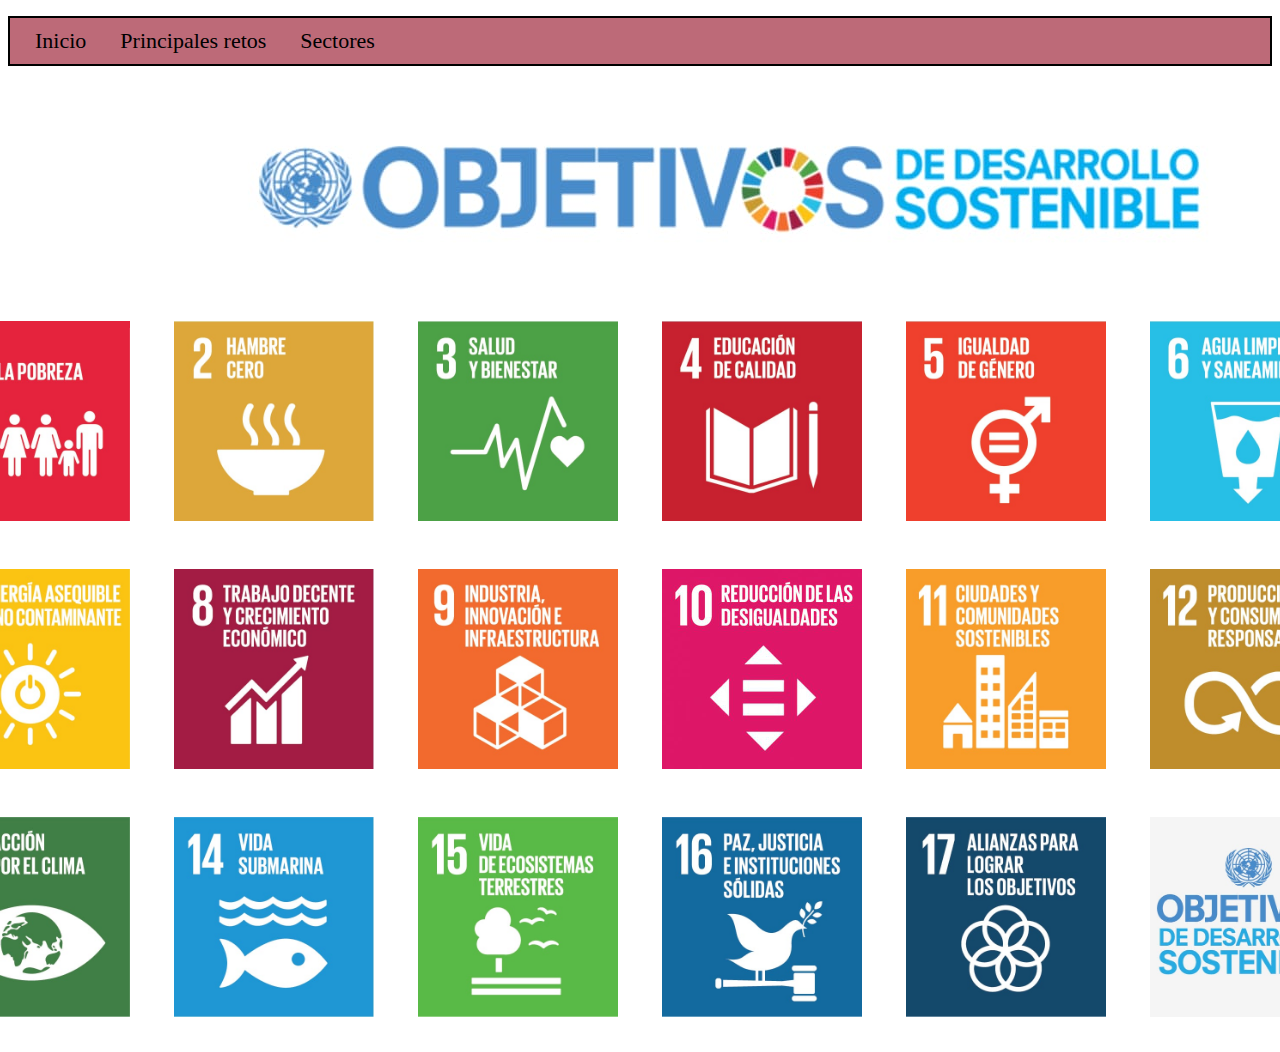
<file: sostenibilidad/index.html>
<!DOCTYPE html>
<html lang="en">
<head>
    <meta charset="UTF-8">
    <meta name="viewport" content="width=device-width, initial-scale=1.0">
    <title>Desarrollo sostenible</title>
    <meta name="Jose david">
    <link rel="stylesheet" href="css/estilos.css">
</head>
<body>
    <ul>
        <li><a href="index.html">Inicio</a></li>
       <li><a href="principales_retos.html">Principales retos</a></li>
        <li><a href="sectores.html">Sectores</a></li>
    </ul>

    
        <img src="imagenes/inicio.jpg" id="inicial">
    

    <table>
        <tr>
            <td><a href="https://www.un.org/sustainabledevelopment/es/poverty/"><img src="imagenes/ods1.jpg"></td></a>
            <td><a href="https://www.un.org/sustainabledevelopment/es/hunger/"><img src="imagenes/ods2.jpg"></td></a>
            <td><a href="https://www.un.org/sustainabledevelopment/es/health/"><img src="imagenes/ods3.jpg" ></td></a>
            <td><a href="https://www.un.org/sustainabledevelopment/es/education/"><img src="imagenes/ods4.jpg" ></td></a>
            <td><a href="https://www.un.org/sustainabledevelopment/es/gender-equality/"><img src="imagenes/ods5.jpg" ></td></a>
            <td><a href="https://www.un.org/sustainabledevelopment/es/water-and-sanitation/"><img src="imagenes/ods6.jpg" ></td></a>
        </tr>
        <tr>
            <td><a href="https://www.un.org/sustainabledevelopment/es/energy/"><img src="imagenes/ods7.jpg"></td></a>
            <td><a href="https://www.un.org/sustainabledevelopment/es/economic-growth/"><img src="imagenes/ods8.jpg" ></td></a>
            <td><a href="https://www.un.org/sustainabledevelopment/es/infrastructure/"><img src="imagenes/ods9.jpg" ></td></a>
            <td><a href="https://www.un.org/sustainabledevelopment/es/inequality/"><img src="imagenes/ods10.jpg" ></td></a>
            <td><a href="https://www.un.org/sustainabledevelopment/es/cities/"><img src="imagenes/ods11.jpg" ></td></a>
            <td><a href="https://www.un.org/sustainabledevelopment/es/sustainable-consumption-production/"><img src="imagenes/ods12.jpg" ></td></a>
        </tr>
        <tr>
            <td><a href="https://www.un.org/sustainabledevelopment/es/climate-change-2/"><img src="imagenes/ods13.jpg" ></td></a>
            <td><a href="https://www.un.org/sustainabledevelopment/es/oceans/"><img src="imagenes/ods14.jpg"></td></a>
            <td><a href="https://www.un.org/sustainabledevelopment/es/biodiversity/"><img src="imagenes/ods15.jpg"></td></a>
            <td><a href="https://www.un.org/sustainabledevelopment/es/peace-justice/"><img src="imagenes/ods16.jpg"></td></a>
            <td><a href="https://www.un.org/sustainabledevelopment/es/globalpartnerships/"><img src="imagenes/ods17.jpg" ></td></a>
            <td><img src="imagenes/odsfinal.jpg" style=></td>
        </tr>
    </table>  
    
</body>
</html>
</file>
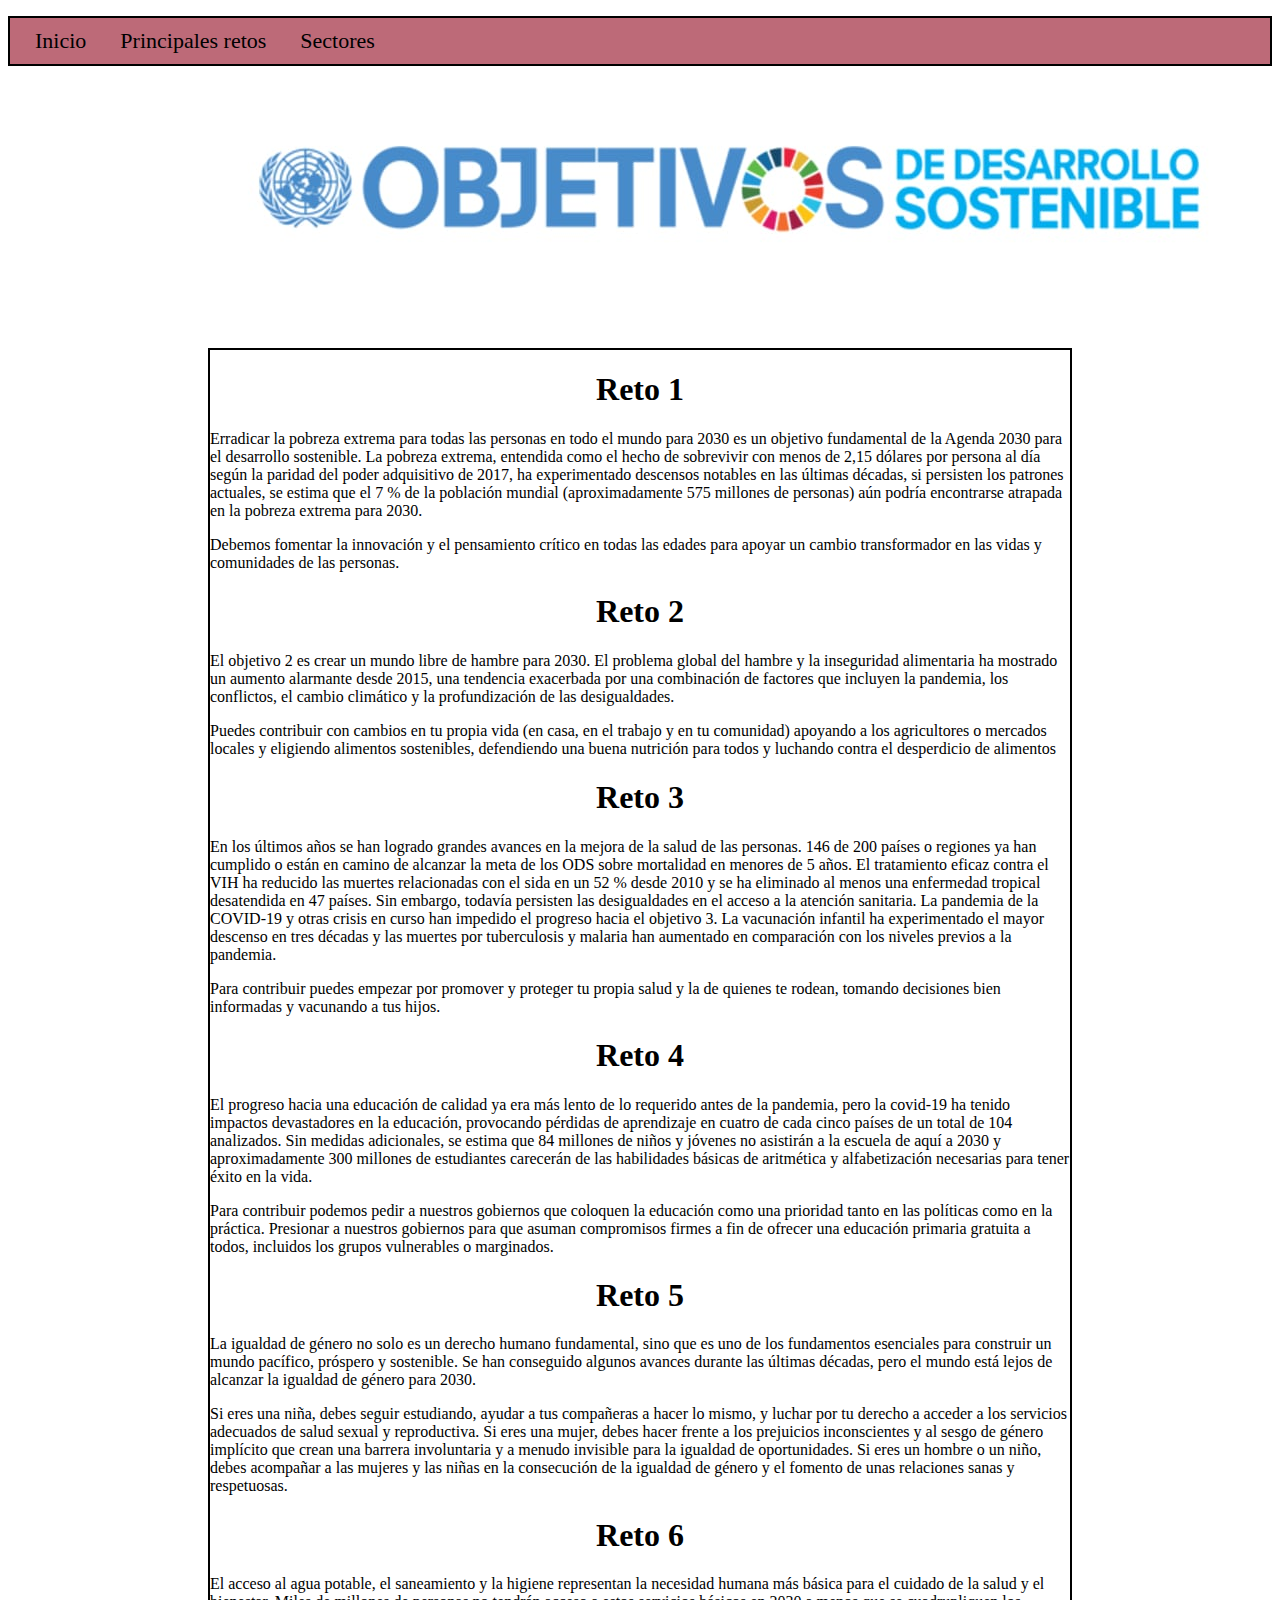
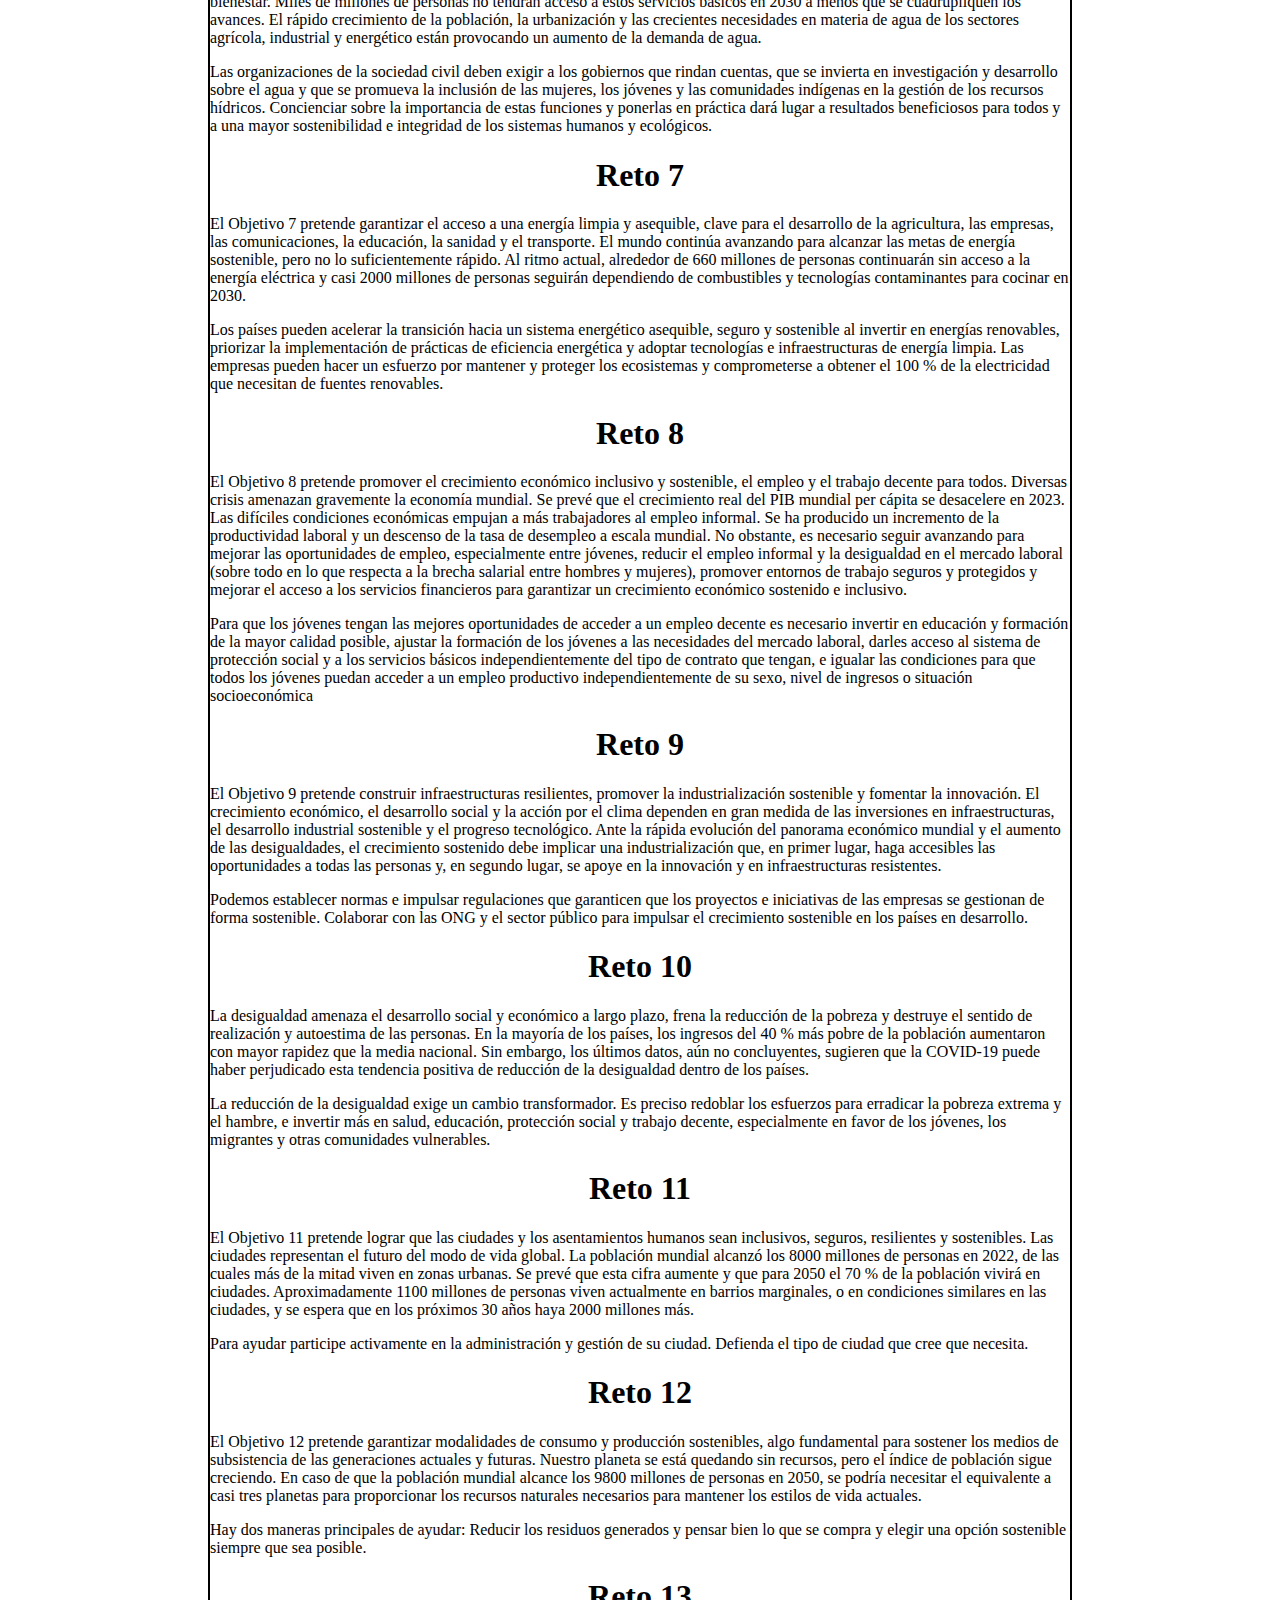
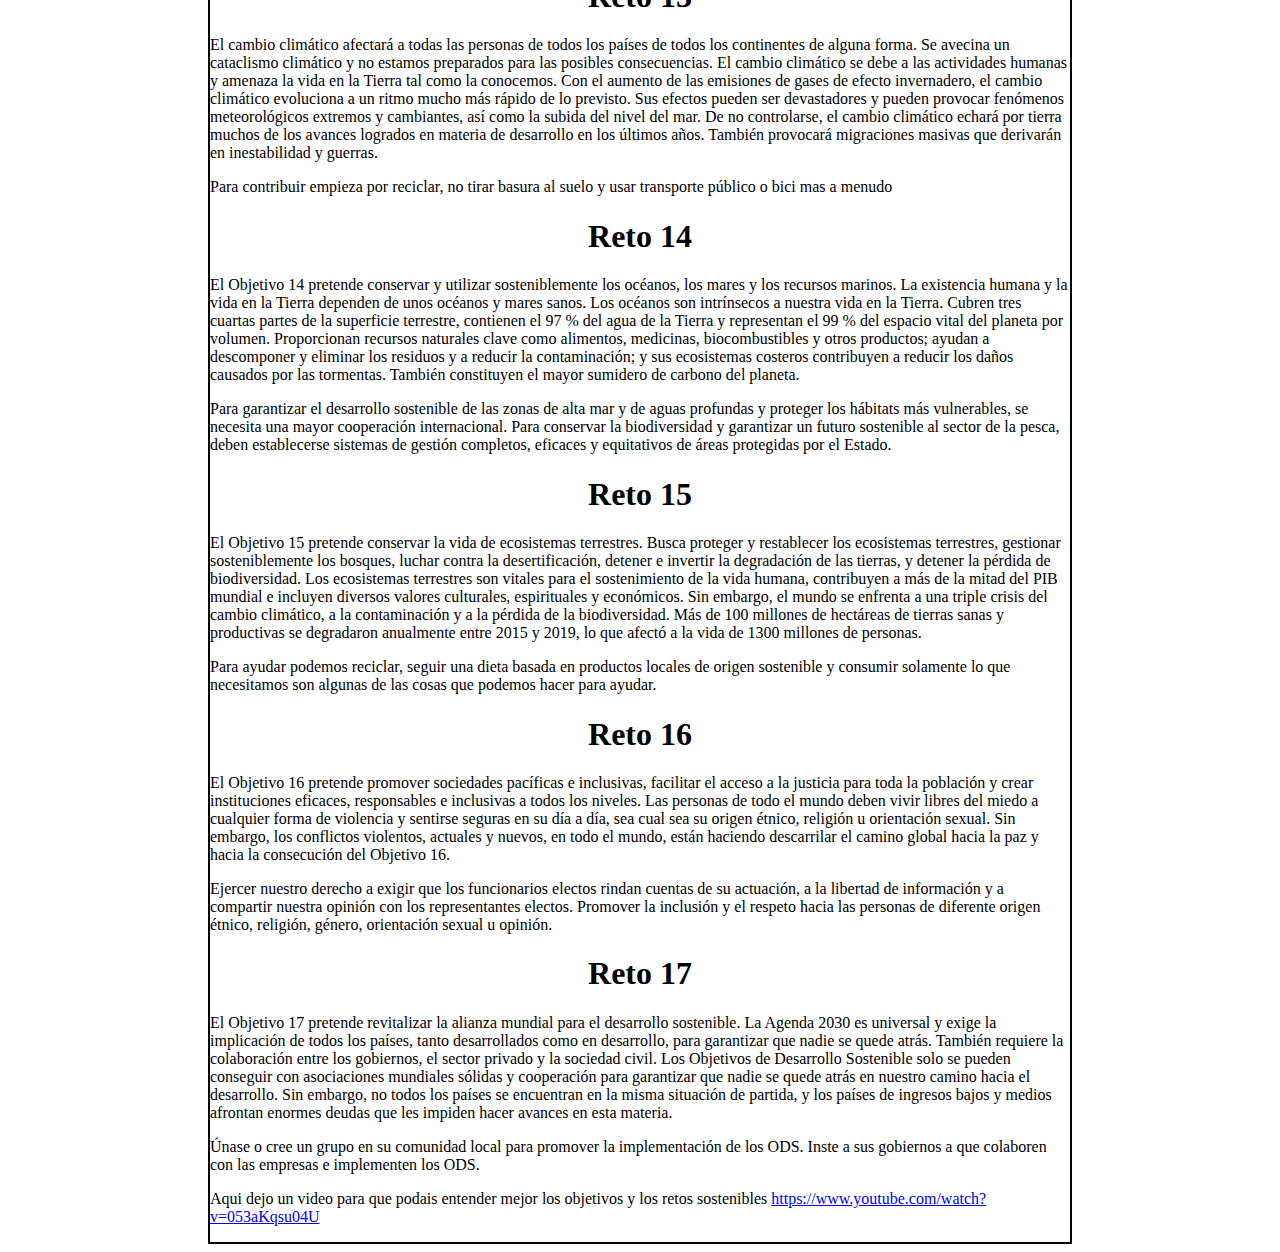
<file: sostenibilidad/principales_retos.html>
<!DOCTYPE html>
<html lang="en">
<head>
    <meta charset="UTF-8">
    <meta name="viewport" content="width=device-width, initial-scale=1.0">
    <title>Principales Retos</title>
    <meta name="Jose david">
    <link rel="stylesheet" href="css/estilos.css">
</head>
<body>
    <ul>
        <li><a href="index.html">Inicio</a></li>
       <li><a href="principales_retos.html">Principales retos</a></li>
        <li><a href="sectores.html">Sectores</a></li>
    </ul>
    <img src="imagenes/inicio.jpg" id="inicial">
    
     <div id="texto">
     <h1><b>Reto 1</b></h1>
     <P>Erradicar la pobreza extrema para todas las personas en todo el mundo para 2030 es un objetivo fundamental de la Agenda 2030 para el desarrollo sostenible.
        La pobreza extrema, entendida como el hecho de sobrevivir con menos de 2,15 dólares por persona al día según la paridad del poder adquisitivo de 2017, ha experimentado descensos notables en las últimas décadas, si persisten los patrones actuales, se estima que el 7 % de la población mundial (aproximadamente 575 millones de personas) aún podría encontrarse atrapada en la pobreza extrema para 2030.
    </P>
    <p>
        Debemos fomentar la innovación y el pensamiento crítico en todas las edades para apoyar un cambio transformador en las vidas y comunidades de las personas.
    </p>
    <h1><b>Reto 2</b></h1>
    <p>
        El objetivo 2 es crear un mundo libre de hambre para 2030. El problema global del hambre y la inseguridad alimentaria ha mostrado un aumento alarmante desde 2015, una tendencia exacerbada por una combinación de factores que incluyen la pandemia, los conflictos, el cambio climático y la profundización de las desigualdades.
    </p>
    <p>
        Puedes contribuir con cambios en tu propia vida (en casa, en el trabajo y en tu comunidad) apoyando a los agricultores o mercados locales y eligiendo alimentos sostenibles, defendiendo una buena nutrición para todos y luchando contra el desperdicio de alimentos
    </p>
    <h1><b>Reto 3</b></h1>
    <p>
        En los últimos años se han logrado grandes avances en la mejora de la salud de las personas. 146 de 200 países o regiones ya han cumplido o están en camino de alcanzar la meta de los ODS sobre mortalidad en menores de 5 años. El tratamiento eficaz contra el VIH ha reducido las muertes relacionadas con el sida en un 52 % desde 2010 y se ha eliminado al menos una enfermedad tropical desatendida en 47 países.
        Sin embargo, todavía persisten las desigualdades en el acceso a la atención sanitaria. La pandemia de la COVID-19 y otras crisis en curso han impedido el progreso hacia el objetivo 3. La vacunación infantil ha experimentado el mayor descenso en tres décadas y las muertes por tuberculosis y malaria han aumentado en comparación con los niveles previos a la pandemia.

    </p>
    <p>
        Para contribuir puedes empezar por promover y proteger tu propia salud y la de quienes te rodean, tomando decisiones bien informadas y vacunando a tus hijos. 
    </p>
    <h1><b>Reto 4</b></h1>
    <p>
        El progreso hacia una educación de calidad ya era más lento de lo requerido antes de la pandemia, pero la covid-19 ha tenido impactos devastadores en la educación, provocando pérdidas de aprendizaje en cuatro de cada cinco países de un total de 104 analizados.
        Sin medidas adicionales, se estima que 84 millones de niños y jóvenes no asistirán a la escuela de aquí a 2030 y aproximadamente 300 millones de estudiantes carecerán de las habilidades básicas de aritmética y alfabetización necesarias para tener éxito en la vida.
    </p>
    <p>
        Para contribuir podemos pedir a nuestros gobiernos que coloquen la educación como una prioridad tanto en las políticas como en la práctica. Presionar a nuestros gobiernos para que asuman compromisos firmes a fin de ofrecer una educación primaria gratuita a todos, incluidos los grupos vulnerables o marginados.
    </p>
    <h1><b>Reto 5</b></h1>
    <p>
        La igualdad de género no solo es un derecho humano fundamental, sino que es uno de los fundamentos esenciales para construir un mundo pacífico, próspero y sostenible. Se han conseguido algunos avances durante las últimas décadas, pero el mundo está lejos de alcanzar la igualdad de género para 2030.
    </p>
    <p>
        Si eres una niña, debes seguir estudiando, ayudar a tus compañeras a hacer lo mismo, y luchar por tu derecho a acceder a los servicios adecuados de salud sexual y reproductiva. Si eres una mujer, debes hacer frente a los prejuicios inconscientes y al sesgo de género implícito que crean una barrera involuntaria y a menudo invisible para la igualdad de oportunidades.
        Si eres un hombre o un niño, debes acompañar a las mujeres y las niñas en la consecución de la igualdad de género y el fomento de unas relaciones sanas y respetuosas.

    </p>

    <h1><b>Reto 6</b></h1>
    <p>
        El acceso al agua potable, el saneamiento y la higiene representan la necesidad humana más básica para el cuidado de la salud y el bienestar. Miles de millones de personas no tendrán acceso a estos servicios básicos en 2030 a menos que se cuadrupliquen los avances. El rápido crecimiento de la población, la urbanización y las crecientes necesidades en materia de agua de los sectores agrícola, industrial y energético están provocando un aumento de la demanda de agua.
    </p>
    <p>
        Las organizaciones de la sociedad civil deben exigir a los gobiernos que rindan cuentas, que se invierta en investigación y desarrollo sobre el agua y que se promueva la inclusión de las mujeres, los jóvenes y las comunidades indígenas en la gestión de los recursos hídricos.
        Concienciar sobre la importancia de estas funciones y ponerlas en práctica dará lugar a resultados beneficiosos para todos y a una mayor sostenibilidad e integridad de los sistemas humanos y ecológicos.

    </p>
    <h1><b>Reto 7</b></h1>
    <p>
        El Objetivo 7 pretende garantizar el acceso a una energía limpia y asequible, clave para el desarrollo de la agricultura, las empresas, las comunicaciones, la educación, la sanidad y el transporte.
    El mundo continúa avanzando para alcanzar las metas de energía sostenible, pero no lo suficientemente rápido. Al ritmo actual, alrededor de 660 millones de personas continuarán sin acceso a la energía eléctrica y casi 2000 millones de personas seguirán dependiendo de combustibles y tecnologías contaminantes para cocinar en 2030.

    </p>
    <p>
        Los países pueden acelerar la transición hacia un sistema energético asequible, seguro y sostenible al invertir en energías renovables, priorizar la implementación de prácticas de eficiencia energética y adoptar tecnologías e infraestructuras de energía limpia.
        Las empresas pueden hacer un esfuerzo por mantener y proteger los ecosistemas y comprometerse a obtener el 100 % de la electricidad que necesitan de fuentes renovables.

    </p>
    <h1><b>Reto 8</b></h1>
    <p>
        El Objetivo 8 pretende promover el crecimiento económico inclusivo y sostenible, el empleo y el trabajo decente para todos.
        Diversas crisis amenazan gravemente la economía mundial. Se prevé que el crecimiento real del PIB mundial per cápita se desacelere en 2023. Las difíciles condiciones económicas empujan a más trabajadores al empleo informal.
        Se ha producido un incremento de la productividad laboral y un descenso de la tasa de desempleo a escala mundial. No obstante, es necesario seguir avanzando para mejorar las oportunidades de empleo, especialmente entre jóvenes, reducir el empleo informal y la desigualdad en el mercado laboral (sobre todo en lo que respecta a la brecha salarial entre hombres y mujeres), promover entornos de trabajo seguros y protegidos y mejorar el acceso a los servicios financieros para garantizar un crecimiento económico sostenido e inclusivo.

    </p>
    <p>
        Para que los jóvenes tengan las mejores oportunidades de acceder a un empleo decente es necesario invertir en educación y formación de la mayor calidad posible, ajustar la formación de los jóvenes a las necesidades del mercado laboral, darles acceso al sistema de protección social y a los servicios básicos independientemente del tipo de contrato que tengan, e igualar las condiciones para que todos los jóvenes puedan acceder a un empleo productivo independientemente de su sexo, nivel de ingresos o situación socioeconómica
    </p>
    <h1><b>Reto 9</b></h1>
    <p>
        El Objetivo 9 pretende construir infraestructuras resilientes, promover la industrialización sostenible y fomentar la innovación.
        El crecimiento económico, el desarrollo social y la acción por el clima dependen en gran medida de las inversiones en infraestructuras, el desarrollo industrial sostenible y el progreso tecnológico. Ante la rápida evolución del panorama económico mundial y el aumento de las desigualdades, el crecimiento sostenido debe implicar una industrialización que, en primer lugar, haga accesibles las oportunidades a todas las personas y, en segundo lugar, se apoye en la innovación y en infraestructuras resistentes.

    </p>
    <p>
        Podemos establecer normas e impulsar regulaciones que garanticen que los proyectos e iniciativas de las empresas se gestionan de forma sostenible.
        Colaborar con las ONG y el sector público para impulsar el crecimiento sostenible en los países en desarrollo.

    </p>
    <h1><b>Reto 10</b></h1>
    <p>
        La desigualdad amenaza el desarrollo social y económico a largo plazo, frena la reducción de la pobreza y destruye el sentido de realización y autoestima de las personas.
        En la mayoría de los países, los ingresos del 40 % más pobre de la población aumentaron con mayor rapidez que la media nacional. Sin embargo, los últimos datos, aún no concluyentes, sugieren que la COVID-19 puede haber perjudicado esta tendencia positiva de reducción de la desigualdad dentro de los países.
         
    </p>
    <p>
        La reducción de la desigualdad exige un cambio transformador. Es preciso redoblar los esfuerzos para erradicar la pobreza extrema y el hambre, e invertir más en salud, educación, protección social y trabajo decente, especialmente en favor de los jóvenes, los migrantes y otras comunidades vulnerables.
    </p>
    <h1><b>Reto 11</b></h1>
    <p>
        El Objetivo 11 pretende lograr que las ciudades y los asentamientos humanos sean inclusivos, seguros, resilientes y sostenibles.
        Las ciudades representan el futuro del modo de vida global. La población mundial alcanzó los 8000 millones de personas en 2022, de las cuales más de la mitad viven en zonas urbanas. Se prevé que esta cifra aumente y que para 2050 el 70 % de la población vivirá en ciudades.
        Aproximadamente 1100 millones de personas viven actualmente en barrios marginales, o en condiciones similares en las ciudades, y se espera que en los próximos 30 años haya 2000 millones más.

    </p>
    <p>
        Para ayudar participe activamente en la administración y gestión de su ciudad. Defienda el tipo de ciudad que cree que necesita. 
    </p>
    <h1><b>Reto 12</b></h1>
    <p>
        El Objetivo 12 pretende garantizar modalidades de consumo y producción sostenibles, algo fundamental para sostener los medios de subsistencia de las generaciones actuales y futuras.
        Nuestro planeta se está quedando sin recursos, pero el índice de población sigue creciendo. En caso de que la población mundial alcance los 9800 millones de personas en 2050, se podría necesitar el equivalente a casi tres planetas para proporcionar los recursos naturales necesarios para mantener los estilos de vida actuales.

    </p>
    <p>
        Hay dos maneras principales de ayudar:
        Reducir los residuos generados y pensar bien lo que se compra y elegir una opción sostenible siempre que sea posible.

    </p>
    <h1><b>Reto 13</b></h1>
    <p>
        El cambio climático afectará a todas las personas de todos los países de todos los continentes de alguna forma. Se avecina un cataclismo climático y no estamos preparados para las posibles consecuencias.
        El cambio climático se debe a las actividades humanas y amenaza la vida en la Tierra tal como la conocemos. Con el aumento de las emisiones de gases de efecto invernadero, el cambio climático evoluciona a un ritmo mucho más rápido de lo previsto. Sus efectos pueden ser devastadores y pueden provocar fenómenos meteorológicos extremos y cambiantes, así como la subida del nivel del mar.
        De no controlarse, el cambio climático echará por tierra muchos de los avances logrados en materia de desarrollo en los últimos años. También provocará migraciones masivas que derivarán en inestabilidad y guerras.

    </p>
    <p>
        Para contribuir empieza por reciclar, no tirar basura al suelo y usar transporte público o bici mas a menudo    
    </p>
    <h1><b>Reto 14</b></h1>
    <p>
        El Objetivo 14 pretende conservar y utilizar sosteniblemente los océanos, los mares y los recursos marinos. La existencia humana y la vida en la Tierra dependen de unos océanos y mares sanos.
        Los océanos son intrínsecos a nuestra vida en la Tierra. Cubren tres cuartas partes de la superficie terrestre, contienen el 97 % del agua de la Tierra y representan el 99 % del espacio vital del planeta por volumen.
        Proporcionan recursos naturales clave como alimentos, medicinas, biocombustibles y otros productos; ayudan a descomponer y eliminar los residuos y a reducir la contaminación; y sus ecosistemas costeros contribuyen a reducir los daños causados por las tormentas. También constituyen el mayor sumidero de carbono del planeta.

    </p>
    <p>
        Para garantizar el desarrollo sostenible de las zonas de alta mar y de aguas profundas y proteger los hábitats más vulnerables, se necesita una mayor cooperación internacional. Para conservar la biodiversidad y garantizar un futuro sostenible al sector de la pesca, deben establecerse sistemas de gestión completos, eficaces y equitativos de áreas protegidas por el Estado. 
    </p>
    <h1><b>Reto 15</b></h1>
    <p>
        El Objetivo 15 pretende conservar la vida de ecosistemas terrestres. Busca proteger y restablecer los ecosistemas terrestres, gestionar sosteniblemente los bosques, luchar contra la desertificación, detener e invertir la degradación de las tierras, y detener la pérdida de biodiversidad.
    Los ecosistemas terrestres son vitales para el sostenimiento de la vida humana, contribuyen a más de la mitad del PIB mundial e incluyen diversos valores culturales, espirituales y económicos.
    Sin embargo, el mundo se enfrenta a una triple crisis del cambio climático, a la contaminación y a la pérdida de la biodiversidad.
    Más de 100 millones de hectáreas de tierras sanas y productivas se degradaron anualmente entre 2015 y 2019, lo que afectó a la vida de 1300 millones de personas.

    </p>
    <p>
        Para ayudar podemos reciclar, seguir una dieta basada en productos locales de origen sostenible y consumir solamente lo que necesitamos son algunas de las cosas que podemos hacer para ayudar.
    </p>
    <h1><b>Reto 16</b></h1>
    <p>
        El Objetivo 16 pretende promover sociedades pacíficas e inclusivas, facilitar el acceso a la justicia para toda la población y crear instituciones eficaces, responsables e inclusivas a todos los niveles. Las personas de todo el mundo deben vivir libres del miedo a cualquier forma de violencia y sentirse seguras en su día a día, sea cual sea su origen étnico, religión u orientación sexual.
    Sin embargo, los conflictos violentos, actuales y nuevos, en todo el mundo, están haciendo descarrilar el camino global hacia la paz y hacia la consecución del Objetivo 16.

    </p>
    <p>
        Ejercer nuestro derecho a exigir que los funcionarios electos rindan cuentas de su actuación, a la libertad de información y a compartir nuestra opinión con los representantes electos. Promover la inclusión y el respeto hacia las personas de diferente origen étnico, religión, género, orientación sexual u opinión. 
    </p>
    <h1><b>Reto 17</b></h1>
    <p>
        El Objetivo 17 pretende revitalizar la alianza mundial para el desarrollo sostenible. La Agenda 2030 es universal y exige la implicación de todos los países, tanto desarrollados como en desarrollo, para garantizar que nadie se quede atrás. También requiere la colaboración entre los gobiernos, el sector privado y la sociedad civil.
        Los Objetivos de Desarrollo Sostenible solo se pueden conseguir con asociaciones mundiales sólidas y cooperación para garantizar que nadie se quede atrás en nuestro camino hacia el desarrollo.
        Sin embargo, no todos los países se encuentran en la misma situación de partida, y los países de ingresos bajos y medios afrontan enormes deudas que les impiden hacer avances en esta materia.
    </p>
    <p>
        Únase o cree un grupo en su comunidad local para promover la implementación de los ODS.
        Inste a sus gobiernos a que colaboren con las empresas e implementen los ODS.
    </p>
    <p>

    </p>
    <p>
       Aqui dejo un video para que podais entender mejor los objetivos y los retos sostenibles <a href="https://www.youtube.com/watch?v=053aKqsu04U">https://www.youtube.com/watch?v=053aKqsu04U</a>
    </p>
</div>
</body>
</html>
</file>
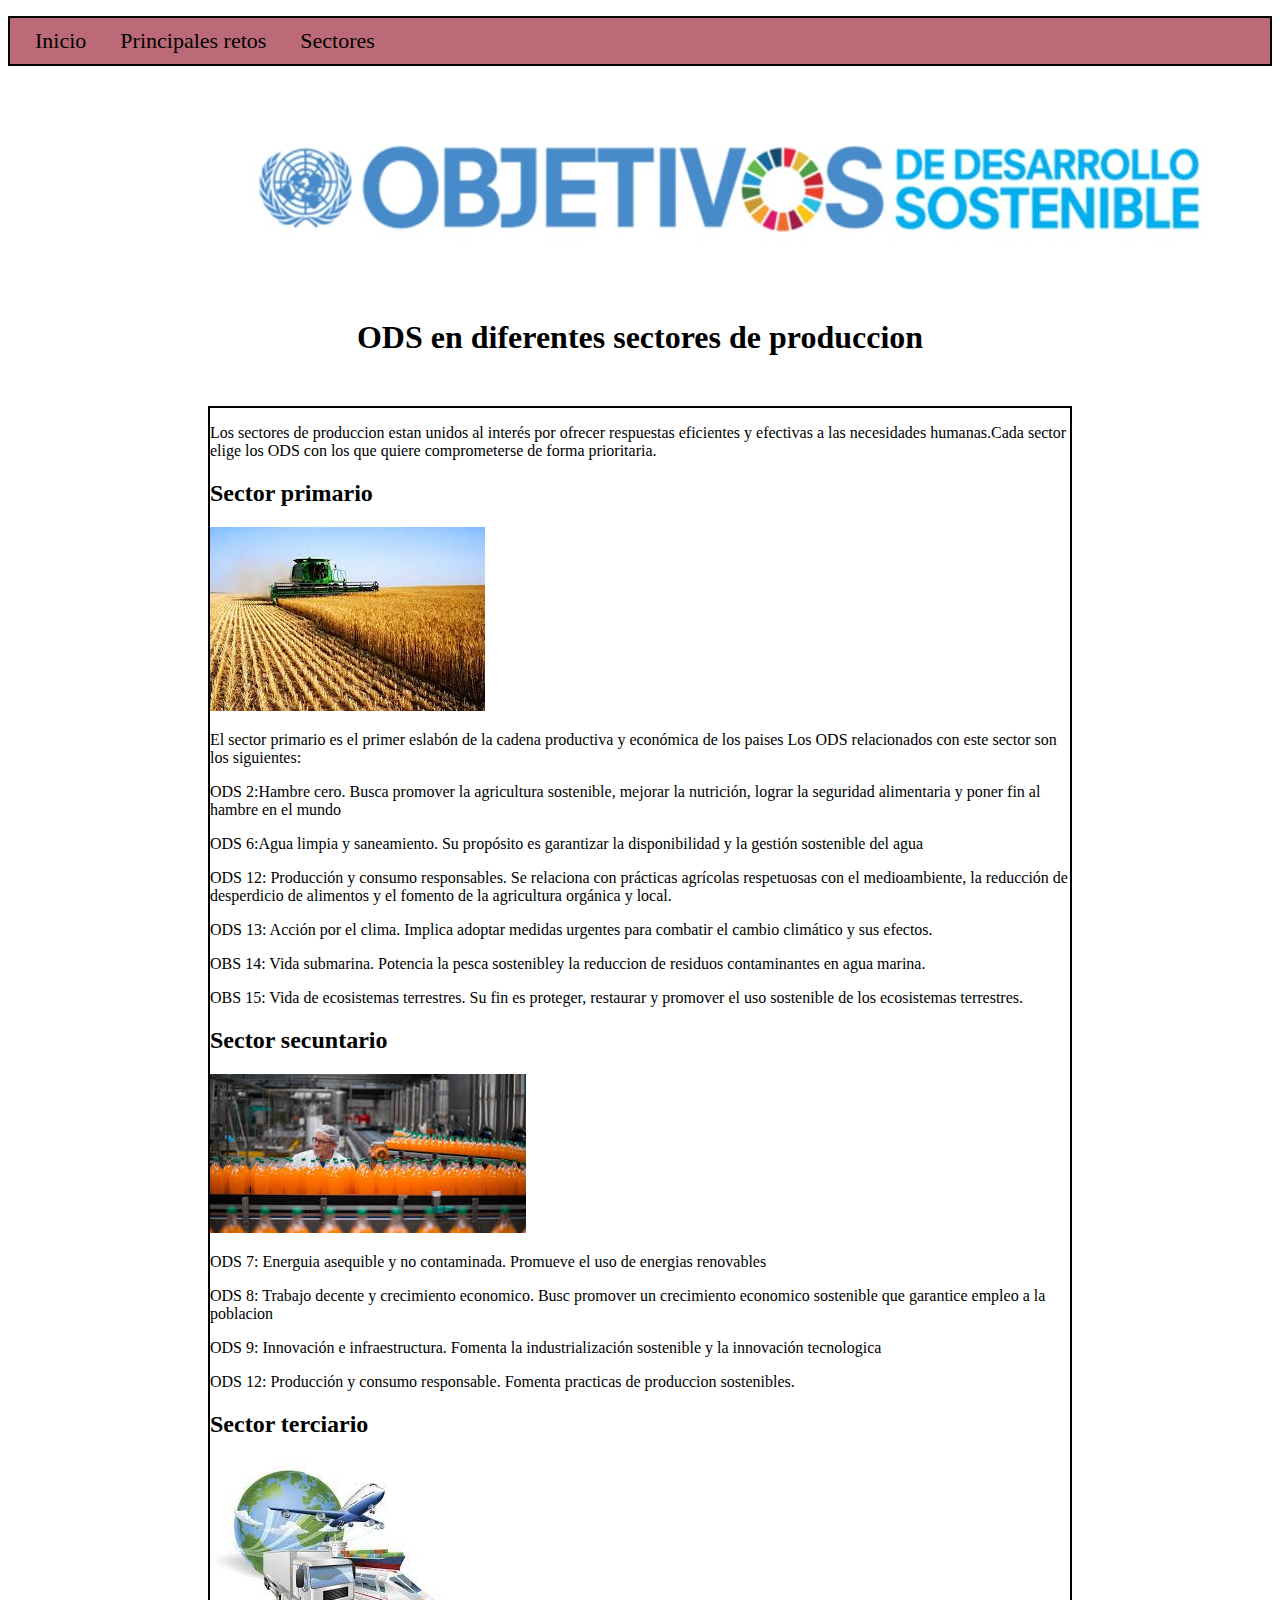
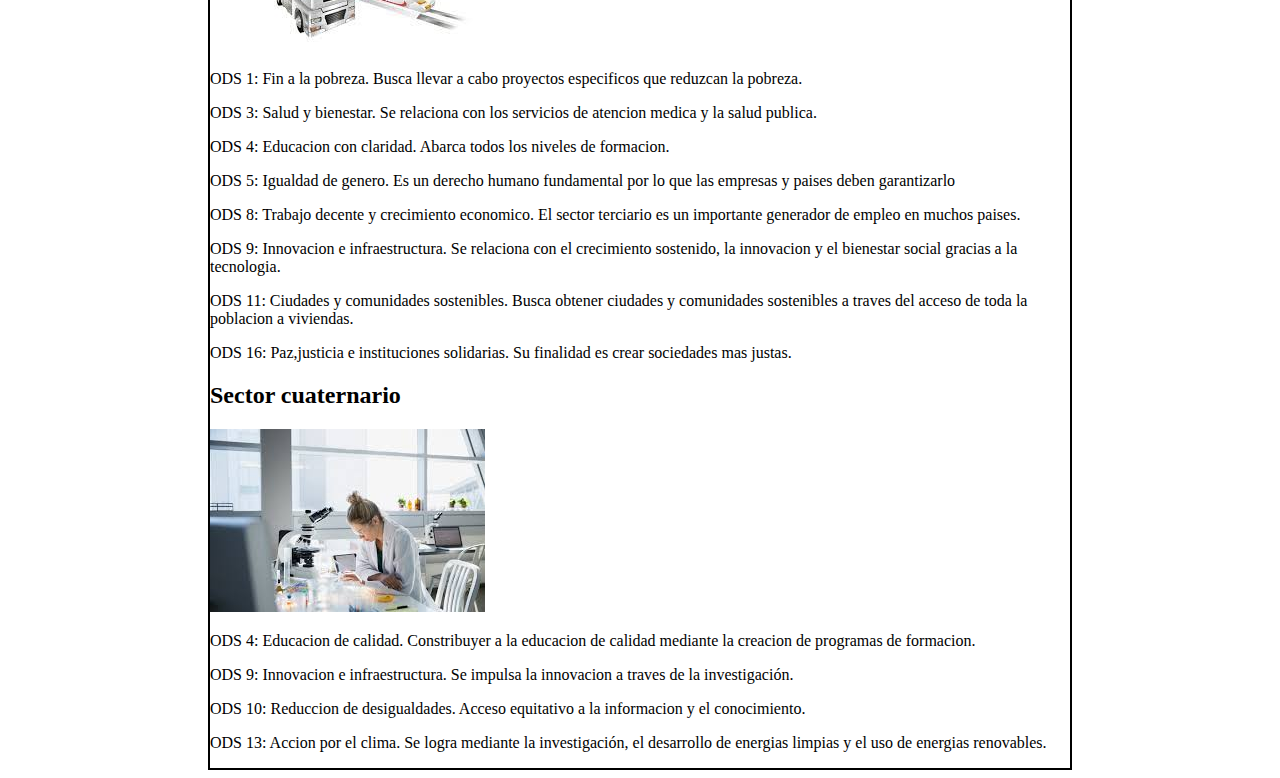
<file: sostenibilidad/sectores.html>
<!DOCTYPE html>
<html lang="en">
<head>
    <meta charset="UTF-8">
    <meta name="viewport" content="width=device-width, initial-scale=1.0">
    <title>Sectores de produccion</title>
    <meta name="Jose david">
    <link rel="stylesheet" href="css/estilos.css">
</head>
<body>
    <ul>
        <li><a href="index.html">Inicio</a></li>
       <li><a href="principales_retos.html">Principales retos</a></li>
        <li><a href="sectores.html">Sectores</a></li>
    </ul>
    
    <img src="imagenes/inicio.jpg" id="inicial">

    <h1><b>ODS en diferentes sectores de produccion</b></ODS></h1>
    <div id="texto">
    <p>Los sectores de produccion estan unidos al interés por ofrecer respuestas eficientes y efectivas a las necesidades humanas.Cada sector elige los ODS con los que quiere comprometerse de forma prioritaria. </p>
    <h2>Sector primario</h2>
    <img src="imagenes/sector1.jpg">

    <p>El sector primario es el primer eslabón de la cadena productiva y económica de los paises
        Los ODS relacionados con este sector son los siguientes:
    </p>
    <p>
        ODS 2:Hambre cero. Busca promover la agricultura sostenible, mejorar la nutrición, lograr la seguridad alimentaria y poner fin al hambre en el mundo
    </p>
    <p>
        ODS 6:Agua limpia y saneamiento. Su propósito es garantizar la disponibilidad y la gestión sostenible del agua
    </p>
    <p>
        ODS 12: Producción y consumo responsables. Se relaciona con prácticas agrícolas respetuosas con el medioambiente, la reducción de desperdicio de alimentos y el fomento de la agricultura orgánica y local.
    </p>
    <p>
        ODS 13: Acción por el clima. Implica adoptar medidas urgentes para combatir el cambio climático y sus efectos. 
    </p>
    <p>
        OBS 14: Vida submarina. Potencia la pesca sostenibley la reduccion de residuos contaminantes en agua marina.
    </p>
    <p>
        OBS 15: Vida de ecosistemas terrestres. Su fin es proteger, restaurar y promover el uso sostenible de los ecosistemas terrestres.
    </p>

    <h2>Sector secuntario</h2>
    <img src="imagenes/sector2.jpg">
    <p>ODS 7: Energuia asequible y no contaminada. Promueve el uso de energias renovables</p>
    <p>ODS 8: Trabajo decente y crecimiento economico. Busc promover un crecimiento economico sostenible que garantice empleo a la poblacion</p>
    <p>ODS 9: Innovación e infraestructura. Fomenta la industrialización sostenible y la innovación tecnologica</p>
    <p>ODS 12: Producción y consumo responsable. Fomenta practicas de produccion sostenibles.</p>

    <h2>Sector terciario</h2>
    <img src="imagenes/sector3.jpg">
    <p>ODS 1: Fin a la pobreza. Busca llevar a cabo proyectos especificos que reduzcan la pobreza.</p>
    <p>ODS 3: Salud y bienestar. Se relaciona con los servicios de atencion medica y la salud publica.</p>
    <p>ODS 4: Educacion con claridad. Abarca todos los niveles de formacion.</p>
    <p>ODS 5: Igualdad de genero. Es un derecho humano fundamental por lo que las empresas y paises deben garantizarlo</p>
    <p>ODS 8: Trabajo decente y crecimiento economico. El sector terciario es un importante generador de empleo en muchos paises.</p>
    <p>ODS 9: Innovacion e infraestructura. Se relaciona con el crecimiento sostenido, la innovacion y el bienestar social gracias a la tecnologia.</p>
    <p>ODS 11: Ciudades y comunidades sostenibles. Busca obtener ciudades y comunidades sostenibles a traves del acceso de toda la poblacion a viviendas.</p>
    <p>ODS 16: Paz,justicia e instituciones solidarias. Su finalidad es crear sociedades mas justas.</p>

    <h2>Sector cuaternario</h2>
    <img src="imagenes/sector4.jpg">
    <p>ODS 4: Educacion de calidad. Constribuyer a la educacion de calidad mediante la creacion de programas de formacion.</p>
    <p>ODS 9: Innovacion e infraestructura. Se impulsa la innovacion a traves de la investigación.</p>
    <p>ODS 10: Reduccion de desigualdades. Acceso equitativo a la informacion y el conocimiento.</p>
    <p>ODS 13: Accion por el clima. Se logra mediante la investigación, el desarrollo de energias limpias y el uso de energias renovables.</p>
</div>
</body>
</html>
</file>
<file: sostenibilidad/css/estilos.css>
#inicial{
    display: block;
    margin: auto;
}
    


ul{
    background-color: rgb(189, 106, 120);
    border: 2px solid black;
    padding: 10px;
    list-style: none;
}

li{
    display: inline; 
    margin: 15px; 
    font-size:22px;
}

li a{
    text-decoration: none; 
    color: black;
}

table {
    margin: auto;
    display: flex;
    justify-content: center;
}

td img{
    width: 200px; 
    height: 200px;
    margin: 20px; 
}

#texto{
    margin-right: 200px;
    margin-left: 200px; 
    margin-top: 50px; 
    border: solid 2px black;
}

h1{
    text-align: center;
}
</file>
